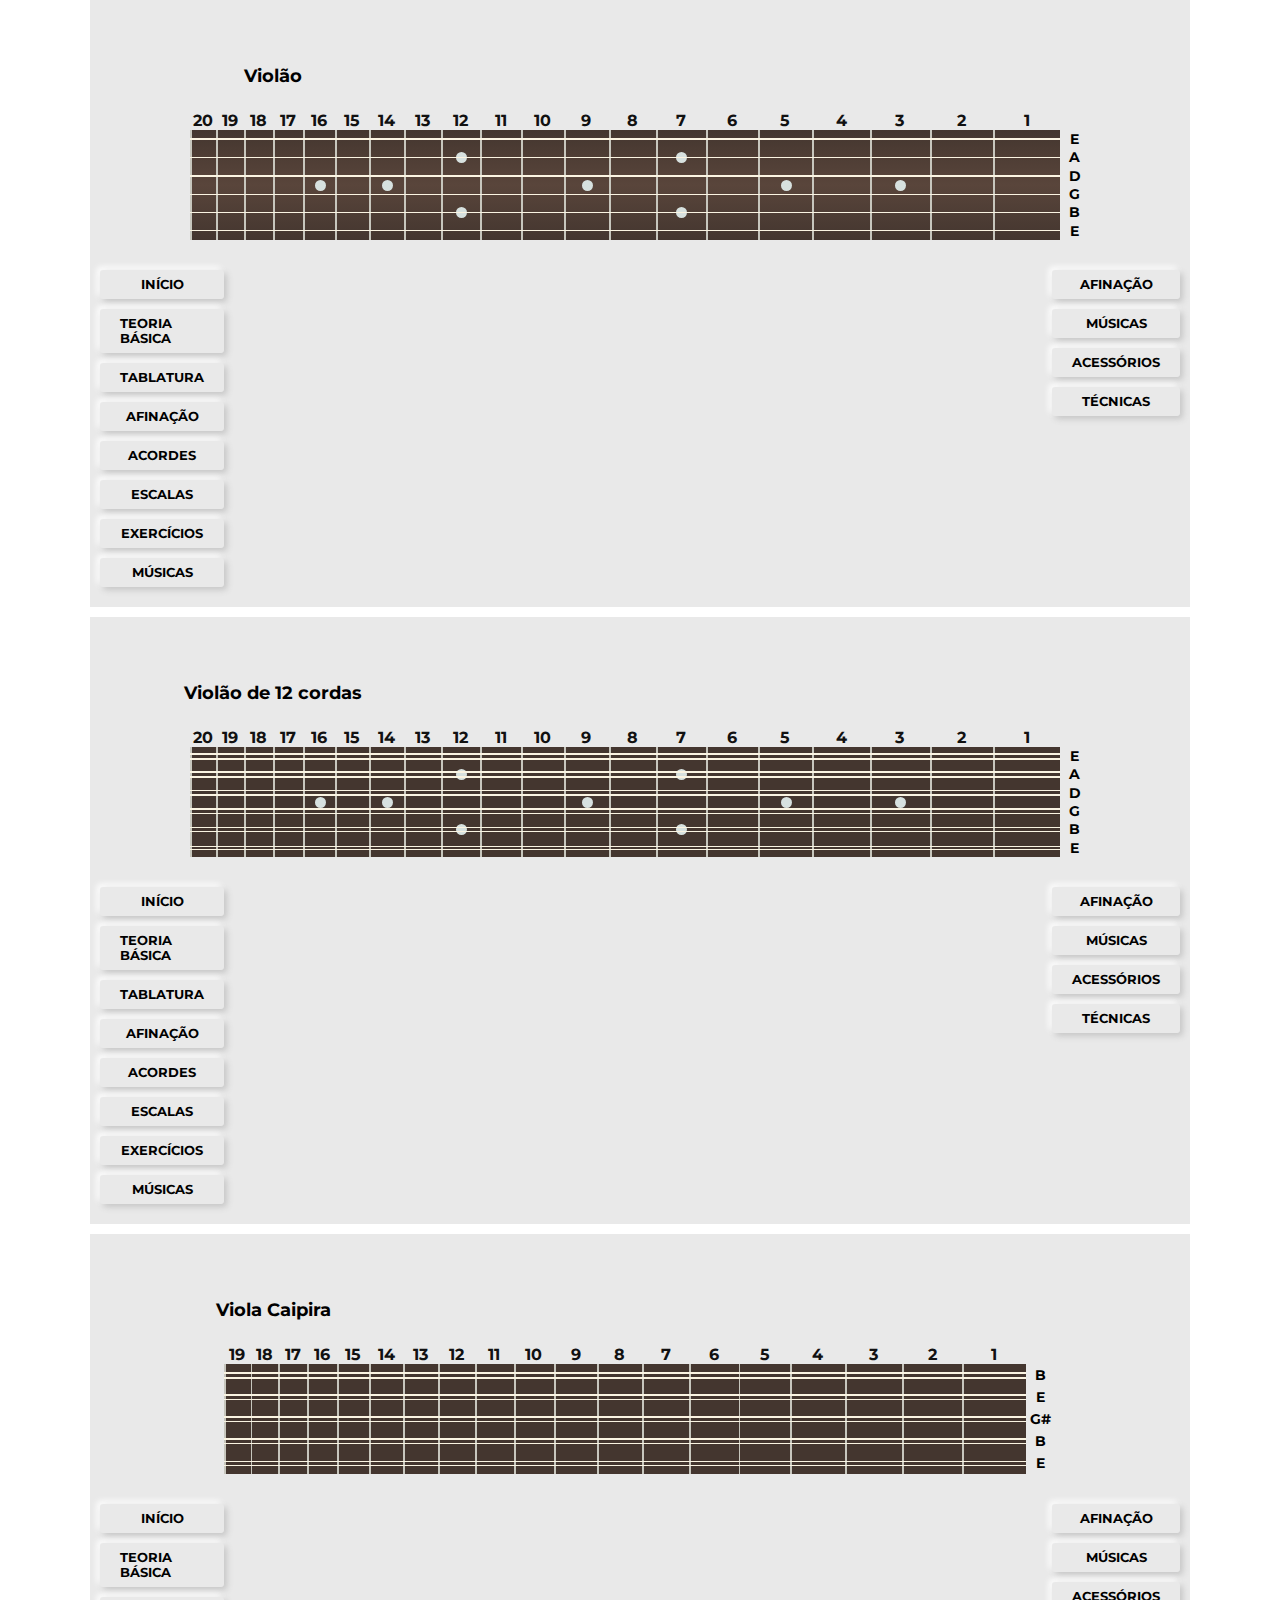
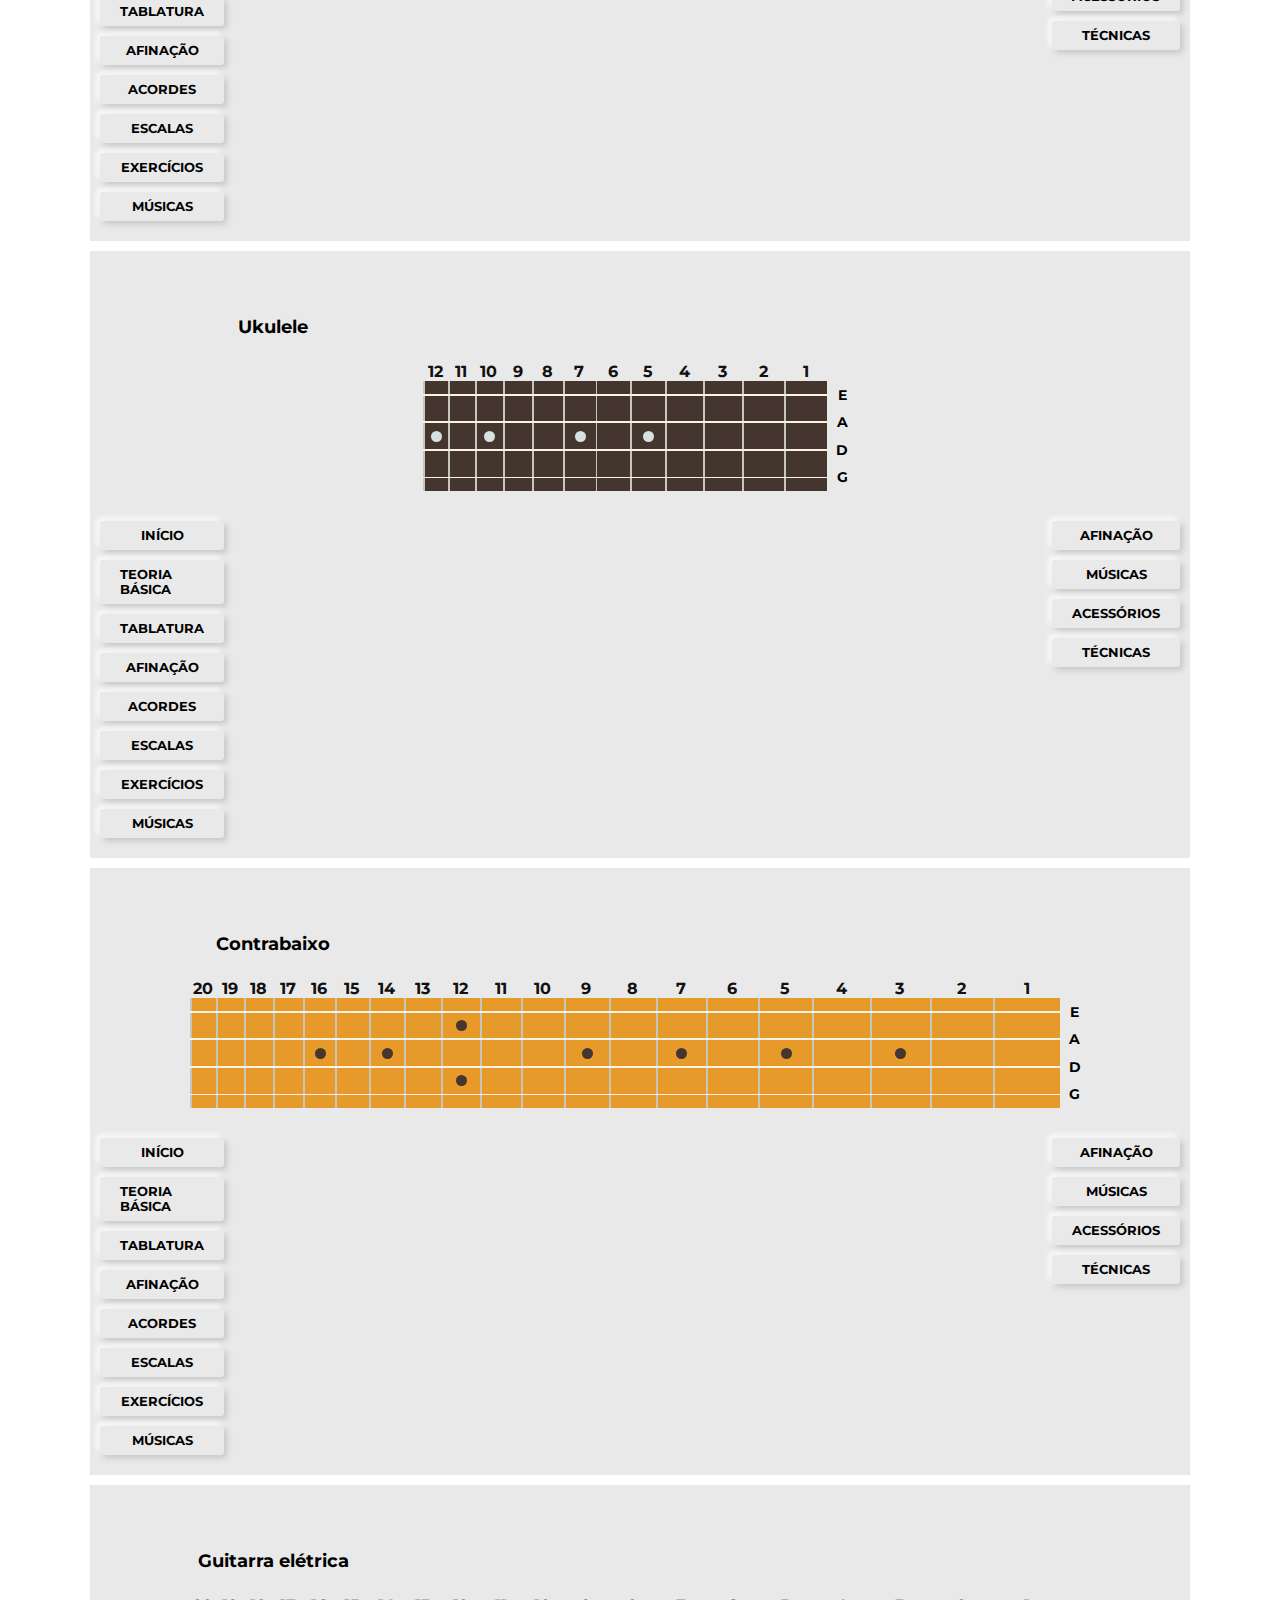
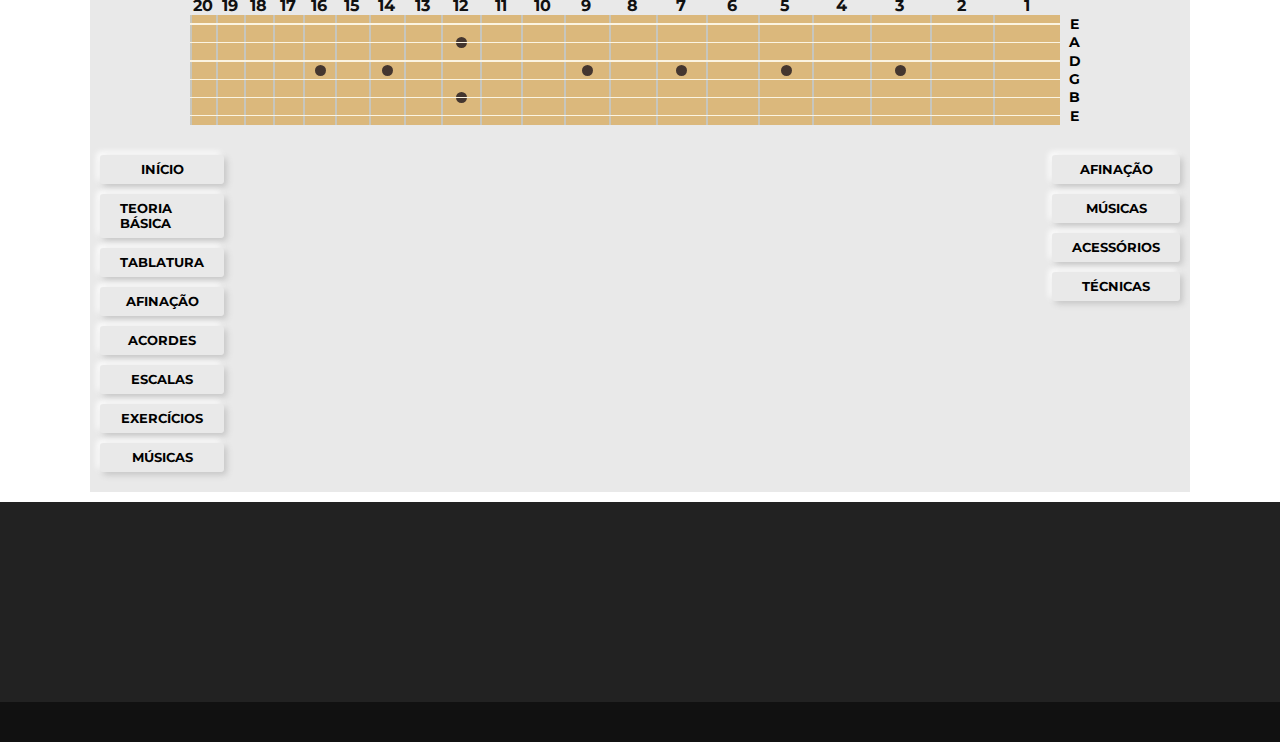
<file: index.html>
<!DOCTYPE html>
<html lang="pt-br">
<head>
    <meta charset="UTF-8">
    <meta http-equiv="X-UA-Compatible" content="IE=edge">
    <meta name="viewport" content="width=device-width, initial-scale=1.0">
    <link href="https://fonts.googleapis.com/css2?family=Imperial+Script&family=Montserrat:wght@300&family=Open+Sans&family=Roboto:wght@300&display=swap" rel="stylesheet">
    <link rel="stylesheet" href="assets/css/style.css">
    <link rel="stylesheet" href="assets/css/tab.css">
    <title>Document</title>
</head>
<body>
    <div id="id-container" class="container">
        
    </div>

    <div class="big-footer">

    </div>
    <footer>
   

    </footer>

    <div class="card-anuncios">
        Anúncio aqui...
    </div>

    <div class="" id="debug"></div>
    

    <script src="assets/js/jquery.min.js"></script>
    <script src="assets/js/bd.js"></script>
    <script src="assets/js/tab.js"></script>
    <script src="assets/js/get.js"></script>
    <script src="assets/js/component_pages.js"></script>
    <script src="assets/js/acordes.js"></script>
    <script src="assets/js/escalas.js"></script>
    <script src="assets/js/exercicios.js"></script>
    <script src="assets/js/exer_acorde.js"></script>
    <script src="assets/js/page_m.js"></script>
    <script src="assets/js/create_afinacao.js"></script>
    <script src="assets/js/componentInstruments.js"></script>
    <script src="assets/js/inicio.js"></script>
    <script src="assets/js/page_tablatura.js"></script>
    <script src="assets/js/page_teoria_b.js"></script>
    <script src="assets/js/page_afinacao.js"></script>

</body>


<script>

    

   
    const bxs = document.querySelectorAll(".bx");

    for(let iii = 1; iii <= bxs.length; iii++){
        document.getElementById("bx-"+iii).scrollLeft = 750;
    }



    const notass = document.querySelectorAll(".gradeNotasCasa");

    const formatNotas = {
        casasActive:[],
        casasInactive:[],
        stateCasa:"",
        corda:0,
        casa:0
    };

    let countPosition = 1;

    const tabl = [];

    let countClick = 0;

    for (let indexx = 0; indexx < notass.length; indexx++) {

        notass[indexx].addEventListener("click", function(e){


            function activeCs(countClicks){

                if(countClicks == 0){

                    if(formatNotas.casasInactive.includes(notass[indexx].dataset.casa)){

                        const positionCasa = formatNotas.casasInactive.indexOf(notass[indexx].dataset.casa);
                        formatNotas.casasInactive.splice(positionCasa, 1);
                        console.log(positionCasa);

                    }

                    formatNotas.casasActive.push(notass[indexx].dataset.casa+"-"+countPosition);
                    formatNotas.stateCasa = notass[indexx].dataset.casa;
                    notass[indexx].style.background = "green";

                    const n = notass[indexx].dataset.casa.split("-");
                    formatNotas.corda = parseInt(n[0]);
                    formatNotas.casa = (20 - n[1]) + 1;
                    console.log();
                    countClick = 1;
                    countPosition++;
                
                }else if(countClicks == 1){


                    if(formatNotas.casasActive.includes(notass[indexx].dataset.casa)){

                        const positionCasa = formatNotas.casasActive.indexOf(notass[indexx].dataset.casa);
                        formatNotas.casasActive.splice(positionCasa, 1);
                        console.log(positionCasa);

                    }

                    formatNotas.casasInactive.push(notass[indexx].dataset.casa);
                    formatNotas.stateCasa = notass[indexx].dataset.casa;
                    notass[indexx].style.background = "red";
                
                    countClick = 2;

                }else{

                    if(formatNotas.casasActive.includes(notass[indexx].dataset.casa)){

                        const positionCasa = formatNotas.casasActive.indexOf(notass[indexx].dataset.casa);
                        formatNotas.casasActive.splice(positionCasa, 1);

                    }

                    if(formatNotas.casasInactive.includes(notass[indexx].dataset.casa)){

                        const positionCasa = formatNotas.casasInactive.indexOf(notass[indexx].dataset.casa);
                        formatNotas.casasInactive.splice(positionCasa, 1);

                    }

                    notass[indexx].style.background = "none";

                    countClick = 0;

                }

            }

            if (formatNotas.stateCasa == e.target.dataset.casa){

                activeCs(countClick);
                
            }else{

                countClick = 0;
                activeCs(countClick);
                
            }
            
            console.log(formatNotas);

        });

    }


    
</script>


</html>

<!-- 

Site - 12 x 95 ( Manutenção do site, integração aos meios de pagamentos, correios, logística, Seo da loja, integração com as redes sociais e 3 modificações de layout ou tecnicas )
Mídia - 12 x 350 ( Básico 3 postagem por semana de midias )
Tráfego - 12 x 450 ( Fazer 1 campanha por mês 'budget da campanha fica por conta do contratante' )
Relatórios mensais de quantos leads capturados, quanto de visitas no site e parâmetros de comparação entre os meses. 

12 x 895,00

eu 12 x 800
site 12 x 95,00
tráfego 200  

Plano de venda de no mínimo de 5000 reais. 

-->
</file>
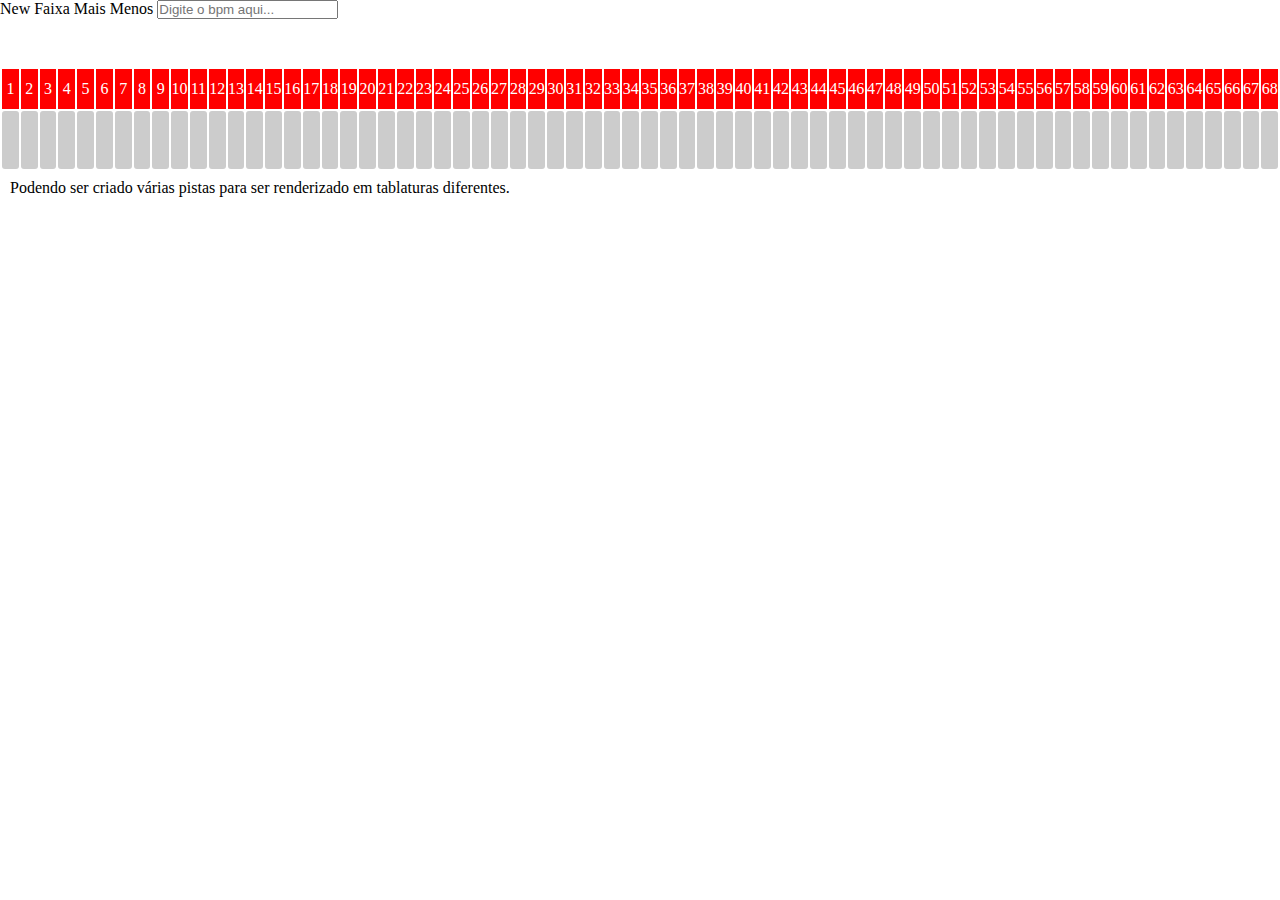
<file: gerador_notas.html>
<!DOCTYPE html>
<html lang="pt-br">
<head>
    <meta charset="UTF-8">
    <meta http-equiv="X-UA-Compatible" content="IE=edge">
    <meta name="viewport" content="width=device-width, initial-scale=1.0">
    <title>Gerador de notas</title>

    <style>

        *{
            padding: 0px;
            margin: 0px;
            box-sizing: border-box;
        }

        .container{
            width: 100%;
        }

        .gerador_container{

            width: 100%;
            height: 100px;
            /* background: red; */
            margin-top: 50px;
            overflow: auto;

        }

        .gerador_container_inner{
           
            height: 100%;
            display: flex;

        }

        .bloco{
            width: 35px;
            height: 100%;
            float: left;
            margin-left: 2px;
        }

        .bloco_header{
            width: 100%;
            height: 40px;
            background: red;
            display: flex;
            align-items: center;
            justify-content: center;
            color: #fff;
        }

        .bloco_body{
            width: 100%;
            height: calc(100% - 42px);
            background: #ccc;
            margin-top: 2px;
            border-radius: 3px;
            display: flex;
            align-items: center;
            justify-content: center;
        }

        .active_bloco_btn{
            background: yellowgreen;
        }

        ul{
            margin: 10px;
        }

        .popup_notas{
            position: fixed;
            top: 0px;
            left: 0px;
            width: 100%;
            height: 100%;
            background: rgba(255, 255, 255, 1);

            display: none;
            flex-direction: column;
        }

        .popup_notas_header{
            width: 100%;
            height: 50px;
            display: flex;
            align-items: center;
            justify-content: center;
            font-size: 1.2em;
        }

        .popup_notas_body{
            width: 100%;
            display: flex;
            flex-wrap: wrap;
            padding: 10px;
        }

        .bx_nota{
            width: 40px;
            height: 40px;
            border-radius: 3px;
            background: green;
            display: flex;
            align-items: center;
            justify-content: center;
            color: #fff;
            margin: 5px;
        }

    </style>
</head>
<body>

    <div class="container">
        <div class="gerador_header">

            <span>New Faixa</span>
            <span id="btn_mais">Mais</span>
            <span id="btn_menos">Menos</span>
            <input placeholder="Digite o bpm aqui..." />

        </div>
        <div class="gerador_container">
            <div class="gerador_container_inner"></div>
        </div>

        <ul>
            <li>Podendo ser criado várias pistas para ser renderizado em tablaturas diferentes.</li>
        </ul>

       

    </div>
    
    <div class="popup_notas">
        <div class="popup_notas_header">
            Escolha uma nota.
        </div>
        <div class="popup_notas_body">

        </div>
    </div>





</body>

<script>


const bd_notas = [
    {name:"C", url:"do2.mp3"},
    {name:"D", url:"teste_nota_2.mp3"},
];


function createEditor(){   


    const countBloco = 120;
    let width_gci = 20;
    let total_container_inner = 0;

    function c(el, cl, id = null){
        
        const e = document.createElement(el);
        e.setAttribute("class", cl);
        if(id){
            e.setAttribute("id", id);
        }

        return e;

    }


    const trilha = [];

    const gerador = document.querySelector(".gerador_container");
    const gerador_container_inner = document.querySelector(".gerador_container_inner");


    let wm = width_gci;
    const btn_mais = document.querySelector("#btn_mais");
    btn_mais.addEventListener("click", function(){

        total_container_inner += wm;
        wm += 10;
        const b = document.querySelectorAll(".bloco");
        for (let index = 0; index < b.length; index++) {

            const element = b[index];
            console.log(element);
            element.style.width = wm +"px";
            
            
        }

        gerador_container_inner.style.width = total_container_inner + "px";
        console.log(total_container_inner);
        

    });

    const btn_menos = document.querySelector("#btn_menos");
    btn_menos.addEventListener("click", function(){

        total_container_inner -= wm;
        wm -= 10;
        const b = document.querySelectorAll(".bloco");

        for (let index = 0; index < b.length; index++) {

            const element = b[index];
            console.log(element);
            element.style.width = wm +"px";
            
        }

        gerador_container_inner.style.width = total_container_inner + "px";
        console.log(total_container_inner);
        

    });

    gerador.appendChild(gerador_container_inner);

    const state_bloco = {
        old_btn:"",
        chave:[]
    }

    for (let index = 0; index < countBloco; index++) {

        state_bloco.chave[index] = 0;
        trilha[index] = {}
        
        const bloco = c("div", "bloco");

            const bloco_header = c("div", "bloco_header");
            bloco_header.innerHTML = (index+1);

            bloco.appendChild(bloco_header);

            const bloco_body = c("div", "bloco_body");

            bloco_body.addEventListener("click", (e) =>{

                bloco_body.innerHTML = "";

                if (state_bloco.chave[index]) {

                    e.target.classList.remove("active_bloco_btn");
                    state_bloco.old_btn = bloco_body;
                    state_bloco.chave[index] = 0;
                    trilha[index] = {};

                }else{

                    e.target.classList.add("active_bloco_btn");
                    state_bloco.old_btn = bloco_body;
                    state_bloco.chave[index] = 1;
                    // trilha[index] = {som:"assets/sons/do2.mp3"};

                    openPopup(index);

                }

                console.log(state_bloco.chave);
                console.log(trilha);

            });

            bloco.appendChild(bloco_body);

        gerador_container_inner.style.width = width_gci + "px";


        gerador_container_inner.appendChild(bloco);

        width_gci += 20;
        
    }

    total_container_inner = width_gci;

    console.log(state_bloco.chave);
    console.log(gerador);
    console.log(trilha);

    let secon = 0;

    function play(){

        const p = setInterval(() => {

            if(secon >= countBloco){
                
                clearInterval(p);
                secon = 0;
                return;

            }

            if (trilha[secon].som) {
                const aud = new Audio(trilha[secon].som);
                aud.play();
            }

            console.log("play ----------------->");
            
            secon++;
        }, 100);

    }

    window.addEventListener("keydown", (event) => {

        if (event.key != undefined) {
            
            console.log(event.keyCode);

            if (event.keyCode == 67) {
                
                play();

            }

        }

    });

    function openPopup(indice_nota){

        const p = document.querySelector(".popup_notas");
        p.style.display = "flex";

            const pbody = document.querySelector(".popup_notas_body");
            pbody.innerHTML = "";

            bd_notas.map(function(v){

                console.log(v);
                const bx_nota = c("div", "bx_nota");
                bx_nota.innerHTML = v.name;
                bx_nota.addEventListener("click", function(e){

                    const bloco = document.querySelectorAll(".bloco_body");

                    bloco[indice_nota].innerHTML = v.name;

                    trilha[indice_nota] = {som:"assets/sons/"+v.url}

                    e.target.parentNode.parentNode.style.display = "none";

                });

                pbody.appendChild(bx_nota);


            });


        p.addEventListener("click", function(e){
           
            if (e.target.classList.value == "popup_notas") {
                e.target.style.display = "none";
            }

            console.log(e.target);

        });
    }


}

createEditor();

</script>




</html>
</file>
<file: assets/css/style.css>
*{
    margin: 0px;
    padding: 0px;
    box-sizing: border-box;
    user-select: none;
    font-family: 'Montserrat', sans-serif;
}

body{
    /* position: absolute;
    width: 100%;
    height: 100%; */
    
}

.container{
   
    width: 100%;
    /* height: 100%; */
    
    /* display: flex;
    align-items: center;
    justify-content: center; */
    /* flex-direction: column; */
   
}

.containerBx{

    max-width: 1100px;
    width: 100%;
    margin: auto;
    margin-bottom: 10px;
    
    background: #e9e9e9;

}

.bxTop{
    width: 100%;
    height: 100px;
    /* background: #c9c9c9; */
    /* border-bottom: 1px solid #777; */
    
}

.bxHeader1{
    width: 100%;
    height: 50%;
    font-weight: bold;
    display: flex;
    align-items: center;
    justify-content: flex-end;
    padding: 0px 10px;
}

.bxHeader1Container{
    display: flex;
}

.bxHeader1ContainerButtons{
    width: 30px;
    height: 30px;
    border-radius: 15px;
    background: linear-gradient(145deg, #161619, #1a1a1e);
    box-shadow:  5px 5px 10px #0d0d10,
             -5px -5px 10px #232328;
    margin: 0px 5px;
}


.bxHeader2{
    width: 100%;
    height: 50%;
    display: flex;
}

.bxHeader2_{
    width: 100%;
    height: 100%;
    display: flex;
    align-items: center;
    justify-content: center;
    color: #000;
    font-size: 1.1em;
    font-weight: bold;
    padding: 10px;
}

.bxTopTitle{
    height: 100%;
    display: flex;
    align-items:center;
    justify-content: center;
    color: #fff;
}

.bx{

    max-width: 1100px;
    width: 100%;
    height: 150px;
    margin-top: 10px;
    overflow-x: scroll;
    scroll-behavior: smooth;
    /* margin: 10px 0px; */
    display: flex;
}

.bx_inner{
    height: 100%;
    display: flex;
    margin: auto;
}

.container_bx{
   
    height: 100%;
}

.bx_inner_right{

    width: 30px;
    height: 100%;
   
      
    
}

.bxHeader{
    width: 100%;
    height: 20px;
    display: flex;
    color: #111;
}

.gradeCount{
    display: flex;
    align-items: center;
    justify-content: center;
    font-weight: bold;
}

.bxB{
    width: 100%;
    height: calc(100% - 20px);
    
}

.bxBbrac{
    position: relative;
    width: 700px;
    height: 100%;
    
}

.gradeMark{
    position: absolute;
    width: 100%;
    height: 100%;
    display: flex;
}

.casaMark{
    width: 100%;
    height: 100%;
    display: flex;
    flex-direction: column;
    align-items: center;
    justify-content: space-around;
}

.boll{
    width: 20px;
    height: 20px;
    border-radius: 10px;
    background: #D7E1DF;
}

.bxCasa{
    display: flex;
    height: 100%;
    flex-direction: row;
}

.trasteMark{
    width: 2px;
    height: 100%;
    background: #C7C6BD;
}

.gradeCordas{
    position: absolute;
    width: 100%;
    height: 100%;
    display: flex;
    flex-direction: column;
}

.bxCorda{
    position: relative;
    width: 100%;
    height: 100%;
    display: flex;
    flex-direction: column;
    align-items: center;
    justify-content: center;
}

.corda{
    width: 100%;
    background: #FBF4E2;
    margin: 1.5px;
}


.gradeNotas{

    position: absolute;
    display: flex;
    flex-direction: column;
    width: 100%;
    height: 100%;
  

}

.num_cordas{

    position:relative;
    display:flex;
   
    width: 100%;
    height: 100%;

}

.gradeNotasCasa{
    height: 100%;
    width: 100%;
    z-index: 100;
    display: flex;
    align-items: center;
    justify-content: center;
}

.gradeNotasCasa:hover{
    background: yellowgreen;
}

/* Controll */

.bxControl{
    width: 100%;
    /* height: 200px; */
    background: #e9e9e9;
    /* border-top: 1px solid #777; */
    display: flex;
    justify-content: space-between;
}

.bx_left{
    width: 150px;
    height: 100%;
    padding: 10px;
    display: flex;
    flex-direction: column;
    align-items: center;
    justify-content: space-around;
}

.btn_bx_left{
    padding: 7px 20px;
    color: #000;
    font-weight: bold;
    font-size: 0.8em;
    margin-bottom: 10px;
    border-radius: 3px;
    display: flex;
    align-items: center;
    justify-content: center;
    /* background: linear-gradient(145deg, #161619, #1a1a1e);
    box-shadow:  5px 5px 10px #0d0d10,
             -5px -5px 10px #232328; */

             background: #e9e9e9;
box-shadow:  3px 3px 6px #c6c6c6,
             -3px -3px 6px #ffffff;
    cursor: pointer;
}

.activeButtom{
    /* border: 1px solid #111; */
    background: #e9e9e9;
box-shadow:  5px 5px 10px #e2e2e2,
             -5px -5px 10px #f0f0f0;
}

.bx_controll2{
    flex-basis: 100%;
    height: 100%;
    display: flex;
    align-items: center;
    justify-content: center;
}

.bx_controll2Center{
    width: 98%;
    height: 90%;
    border-radius: 5px;
    background: #e9e9e9;
    padding-bottom: 10px;
    /* box-shadow: inset 5px 5px 10px #131317,
            inset -5px -5px 10px #1d1d21; */
}

/* .btn_bx_left:active{
    box-shadow:  1px 1px 10px #272727,
             -1px -1px 10px #3f3f3f;
} */

.big-footer{
    width: 100%;
    height: 200px;
    background: #222;
}

footer{
    width: 100%;
    height: 40px;
    background: #111;
}

.bx_pages{
    height: 100%;
}

.bx_pages_pages{
    /* color: #fff; */
    font-weight: bold;
    height: 100%;
}

.container_select{

    width: 100%;
    height: 100%;
    display: flex;
    margin-top: 10px;
    flex-wrap: wrap;
   
}



.container_select .container_select_inner{
    width: 20%;
    display: flex;
}

.container_select .bx_q_acordes{
    width: 80%;
}

.bx_tablatura{
    width: 100%;
    display: flex;
    flex-direction: column;
    align-items: center;
}

.container_select_bx{
    width: 50%;
    padding: 5px;
}

.container_select_bx_select{
    width: 100%;
    margin-bottom: 10px;
    padding: 2px;
    border-radius: 2px;
    background: #fff;
}


.boll_2{
    width: 15px;
    height: 15px;
    border-radius: 7.5px;
    background: #8e51ff;
    border: 2px solid #fff;
}

.bx_inner_right_space{
    width: 100%;
    height: 20px;
   
}

.bx_inner_right_center{
    width: 100%;
    height: calc(100% - 40px);
    display: flex;
    flex-direction: column;
}

.bx_inner_right_center_name{
    width: 100%;
    height: 100%;
    display: flex;
    align-items: center;
    justify-content: center;
    font-size: 0.9em;
    font-weight: bold;
}

.bx_q_acordes{
    width: 50%;
    height: 100%;
    display: flex;
    justify-content: center;
}

.container_select div .bollQ{
    width: 30px;
    height: 30px;
    border-radius: 15px;
    background: #e0e0e0;
box-shadow:  20px 20px 60px #bebebe,
             -20px -20px 60px #ffffff;
    margin: 5px;
    display: flex;
    align-items: center;
    justify-content: center;
}



.card-anuncios{
    position: fixed;
    bottom: 0px;
    width: 100%;
    height: 60px;
    background: #fff;
    display: none;
    align-items: center;
    justify-content: center;
}


.grade-notas-container{
    position: absolute;
    width: calc(100% - 40px);
    height: 100%;
    /* background: yellowgreen; */
    z-index: 100;
    display: flex;
    flex-direction: column;


}

.corda-grade-container{
    width: 100%;
    height: 100%;
    display: flex;
}

.corda-grade-container-bx{
    width: 15px;
    height: 100%;
    display: flex;
    align-items: center;
    justify-content: center;
    font-size: 0.9em;
}

.peBxTextTab{
    width: 100%;
    display: flex;
    align-items: center;
    justify-content: center;
    padding: 10px 0px 0px 0px;
}



/* Escalas */

.peBxContainer{
    padding: 10px 0px;
    display: flex;
    flex-wrap: wrap;
}

.peBxContainerInner_1{
    flex-basis: 30%;
    padding: 10px 15px 0px 15px;
}

.peBxContainerInner_2{
    flex-basis: 70%;
    padding: 10px;
    display: flex;
    align-items: center;
    justify-content: center;
}

.select_escala{
    width:100%;
    padding: 2px;
    margin-bottom: 10px;
    border-radius: 2px;
    background: #fff;
}

.bx_tab{
    /* padding-bottom: 10px; */
    flex-basis: 100%;
}



/*ESCALA INTERVALO */

.get_escala_intervalo-bx{
    width: 100%;
    height: 70px;
    display: flex;
    flex-direction: column;
    font-size: 0.8em;
}

.get_escala_intervalo-bx-title{
    width: 100%;
    padding: 5px;
    display: flex;
    align-items: center;
    justify-content: center;
    font-size: 1.2em;
}

.get_escala_intervalo-bx-inner-1{
    width: 100%;
    height: 50%;
    display: flex;

    /* background: red; */
}

.get_escala_intervalo-bx-inner-1-casa{
    width: 100%;
    height: 100%;
    display: flex;
    align-items: center;
    justify-content: center;
}

.get_escala_intervalo-bx-inner-2{
    width: 100%;
    height: 50%;
    display: flex;
    justify-content: space-between;
    color: red;

    /* background: green; */
}

.get_escala_intervalo-bx-inner-2-casa{
    width: 100%;
    height: 100%;
    display: flex;
    align-items: center;
    justify-content: center;
}

/* PAGE EXERCÍCIOS */

.exer-container{
    width: 100%;
    padding: 10px;
    
}

.exer-container-header{
    width: 100%;
    padding: 10px;
    display: flex;

    font-size: 0.8em;
}

.exer-container-card{
    width: 100%;
    padding: 5px 0px;
    border-radius: 5px;
    /* background: green; */
    margin: 0px 5px;
    display: flex;
    align-items: center;
    justify-content: center;
    background: #e9e9e9;
    box-shadow:  3px 3px 6px #c6c6c6,
             -3px -3px 6px #ffffff;
}

.active_btn_exer{
    background: #e9e9e9;
    box-shadow:  5px 5px 10px #e2e2e2,
             -5px -5px 10px #f0f0f0;
}

.list-exer-acorde{
    width: 100%;
    padding: 10px;
    display: flex;
    flex-direction: column;
}

.list-exer-acorde-li{
    padding: 10px 20px;
}

.list-exer-acorde-description{
    /* display: none; */
    opacity: 0;
    /* height: 0px; */
    z-index: 100;
}

.list-exer-acorde-description-active{
    /* display: block; */
    /* opacity: 1; */
    height: auto;
    transition: 0.5s;
    padding: 10px;
    border: 1px solid #dbb325;
    border-radius: 5px;
    color: #dbb325;
    animation-name: description;
    animation-fill-mode: forwards;
    animation-duration: 1s;
}

.btn-description{
    padding: 7px 20px;
    border: 1px solid green;
    color: green;
    border-radius: 5px;
    display: flex;
    align-items: center;
    justify-content: center;
    margin-top: 10px;
}

.page_inicio{
    padding: 20px;
}

.page_inicio > ol{
    padding: 10px 40px;
    
}

.page_inicio > ol > li{
    padding: 5px 0px;
    
}

.page_inicio > p{
    padding: 5px 0px;
}


.bx_description{
    padding: 10px;
    margin-top: 10px;
}










@keyframes closedDescription{
    

}

@keyframes description{
    0%{
        display: block;

    }
    100%{
        opacity: 1;
    }
}

.page_musica{
    flex-basis: 100%;
    
}

.alf{
    flex-basis: 100%;
    display: flex;
    flex-wrap: wrap;
}

.li-index-musica{
    width: 35px;
    height: 35px;
    border-radius: 17.5px;
    display: flex;
    align-items: center;
    justify-content: center;
    padding: 10px;
    background: rebeccapurple;
    color: #fff;
    margin: 5px;
}

.list-bandas{
    width: 100%;
    padding: 10px;
}

.list-bandas-li{
    margin: 15px 0px;
}



@media(max-width:900px){

    .bx{
        width: 100%;
       
    }

    
}

@media(max-width:450px){

    .bx_left{

        width: 120%;
        height: 60px;
        display: relative;
        flex-direction: row;
        align-items: center;
        justify-content: space-between;
        overflow: auto;
    }

    .bxButton{
        display: flex;
    }

    .btn_bx_left{
       
       margin: 5px 5px;
    }

    .bxControl{
        /* height: 240px; */
        flex-wrap: wrap;
    }

    .desktop{
        display: none;
    }

    .bx_controll2{

        width: 100%;
        height: calc(100% - 60px);
    }

    .container_select{

        display: flex;
        flex-wrap: wrap;
        margin-bottom: 10px;
        
    }




    .container_select .container_select_inner{
        width: 50%;
        display: flex;
        align-items: center;
        justify-content: center;
        padding: 0px 0px 0px 10px;
    }

    .container_select_inner .container_select_bx{
        width: 50%;
        padding: 0px 5px;
    }

    .container_select .bx_q_acordes{
        width: 50%;
    }

    .bx_tablatura{
        width: 100%;
        display: flex;
        flex-direction: column;
        align-items: center;
        justify-content: center;
        padding-top: 10px;
        padding-bottom: 10px;
    }

    .container_select .bx_pages_pages{
        display: flex;
        align-items: center;
        justify-content: center;
        padding-bottom:10px;
    }

    

}


@media(min-width:400px){

    
    .containerBx{
        width: 100%;
        display: flex;
        flex-direction: column;
        justify-content: center;
        align-items: center;
    }    

    .exer-container{
        /* flex-direction: row;
        justify-content: space-around; */
    }
    

}


/* ======================= Scroll ========================== */

/* ::-webkit-scrollbar {
    width: 12px;
    https://www.youtube.com/watch?v=zslN9L8DKSE&t=598s
}
 
::-webkit-scrollbar-track {
    -webkit-box-shadow: inset 0 0 6px rgba(0,0,0,0.3); 
    border-radius: 10px;
}
 
::-webkit-scrollbar-thumb {
    border-radius: 10px;
    -webkit-box-shadow: inset 0 0 6px rgb(148, 148, 148); 
} */
</file>
<file: assets/css/tab.css>
.tb-box{
    position: relative;
    width:100%;
    height: 110px !important;
    /* background: yellowgreen; */
    display: flex;
    flex-wrap: wrap;
    margin: auto 0px;
}

.tb-title{
    width: 100%;
    height: 30px;
}

.tb-name{
    position: relative;
    width: 40px;
    height: 110px !important;
    display: flex;
    flex-direction: column;
}

.nn{
    width: 100%;
    height: 100%;
    font-size: 0.8em;
    display: flex;
    align-items: center;
    justify-content: center;
}

.tb-container{
    position: relative;
   
    width: calc(100% - 40px);
    height: 100% !important;
}

.tb-container-grade-cordas{
    position: absolute;
 
    width: calc(100% - 50px);
    height: 100% !important;
    /* background: red; */

    display: flex;
    flex-direction: column;

}

.tb-container-grade-cordas-cordas{
    width: 100%;
    height: 100%;
    display: flex;
    align-items: center;
}

.tb-container-grade-cordas-cordas-c{
    position: relative;
    width: 100%;
    height: 2px !important;
    background: #ccc;
}

.tb-container-grade-notas{
    position: absolute;
  
    width: calc(100% - 50px);
    height: 100% !important;
    /* background: yellow; */

    display: flex;
    flex-direction: column;
}

.tb-container-grade-notas-notas{
    
    width: calc(100% - 50px);
    height: 100%;
    display: flex;
}

.tb-container-grade-notas-notas .tb-container-grade-notas-notas-casa{
    width: 30px;
    height: 100%;
    display: flex;
    align-items: center;
    justify-content: center;
    font-size: 0.9em;
    text-shadow: 0px 0px 10px #e9e9e9;
}
</file>
